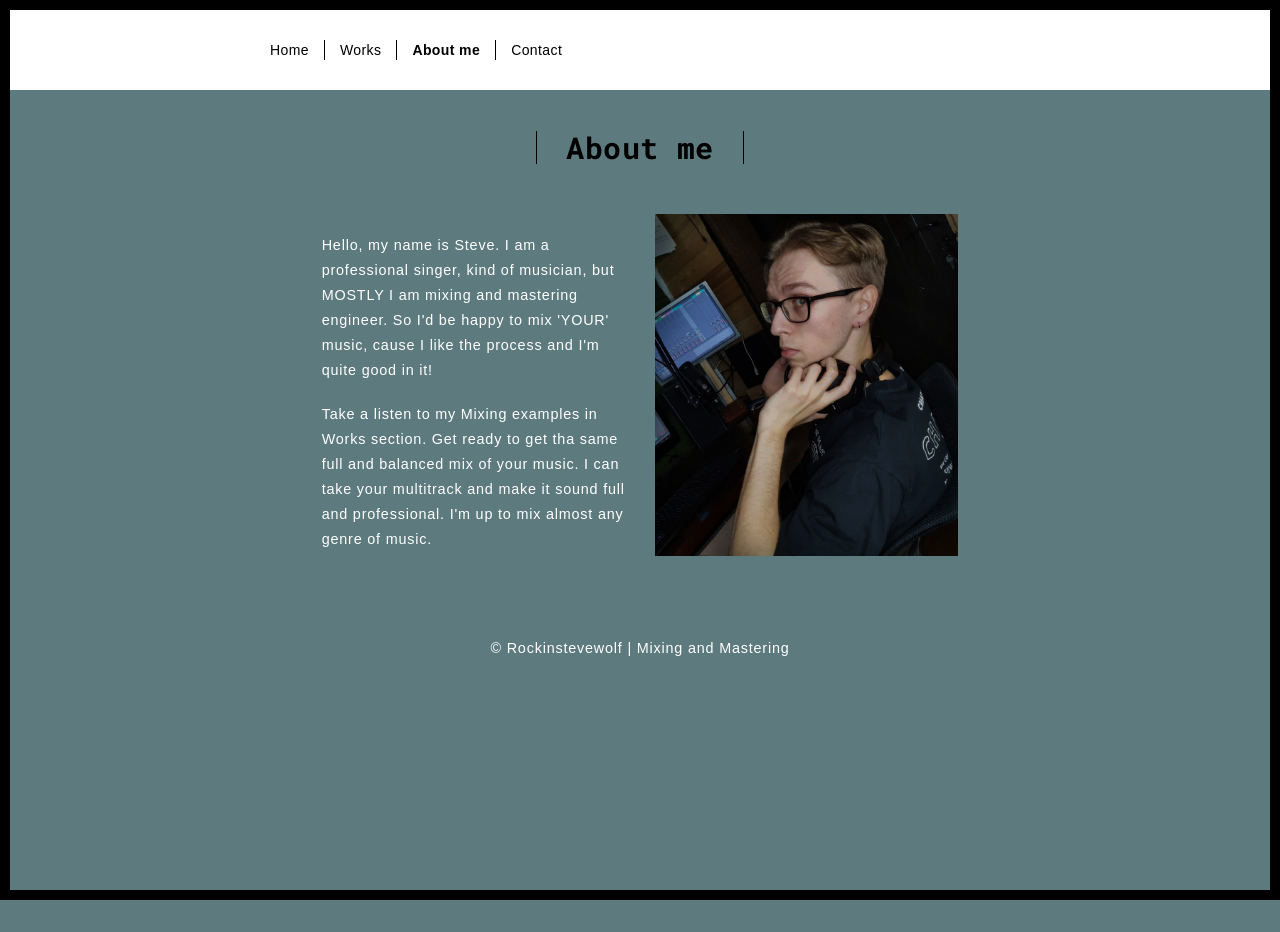
<file: about.html>
<!DOCTYPE html>
<html lang="en">

<head>
  <meta charset="UTF-8">
  <meta content="IE=edge" http-equiv="X-UA-Compatible">
  <meta content="width=device-width,initial-scale=1" name="viewport">
  <meta content="description" name="description">
  <meta name="google" content="notranslate" />

  <!-- Disable tap highlight on IE -->
  <meta name="msapplication-tap-highlight" content="no">
  
  <link rel="apple-touch-icon" sizes="180x180" href="./assets/apple-icon-180x180.png">
  <link href="./assets/favicon.ico" rel="icon">

  <title>Title page</title>  

<link href="./main.3f6952e4.css" rel="stylesheet"></head>

<body class="">
<div id="site-border-left"></div>
<div id="site-border-right"></div>
<div id="site-border-top"></div>
<div id="site-border-bottom"></div>
 <!-- Add your content of header -->
<header>
  <nav class="navbar  navbar-fixed-top navbar-default">
    <div class="container">
        <button type="button" class="navbar-toggle collapsed" data-toggle="collapse" data-target="#navbar-collapse" aria-expanded="false">
          <span class="sr-only">Toggle navigation</span>
          <span class="icon-bar"></span>
          <span class="icon-bar"></span>
          <span class="icon-bar"></span>
        </button>

      <div class="collapse navbar-collapse" id="navbar-collapse">
        <ul class="nav navbar-nav ">
			  <li><a style="text-decoration:none" href="./index.html" title="">Home</a></li>
			  <li><a style="text-decoration:none" href="./works.html" title="">Works</a></li>
			  <li><a style="text-decoration:none" href="./about.html" title="">About me</a></li>
			  <li><a style="text-decoration:none" href="./contact.html" title="">Contact</a></li>
          <!--<li><a href="./components.html" title="">05 : Components</a></li>-->
        </ul>


      </div> 
    </div>
  </nav>
</header>

<div class="section-container">
    <div class="container">
      <div class="row">
        <div class="col-xs-12">
          <div class="section-container-spacer text-center">
            <h1 class="h2">About me</h1>
          </div>
          
          <div class="row">
            <div class="col-md-10 col-md-offset-1">
              <div class="row">
                <div class="col-xs-12 col-md-6">
                  <h3></h3>
                  <p>Hello, my name is Steve. I am a professional singer, kind of musician, but MOSTLY I am mixing and mastering engineer. So I'd be happy to mix 'YOUR' music, cause I like the process and I'm quite good in it!</p>
				  <h3></h3>
				  <p>Take a listen to my Mixing examples in Works section. Get ready to get tha same full and balanced mix of your music. I can take your multitrack and make it sound full and professional. I'm up to mix almost any genre of music.</p>
                </div>
                <div class="col-xs-12 col-md-6">
                  <img src="./assets/images/profile.jpg" class="img-responsive" alt="">
                </div>
              </div>
            </div>
          </div>
          
          
       </div>
      </div>
    </div>
  </div>


<footer class="footer-container text-center">
  <div class="container">
    <div class="row">
      <div class="col-xs-12">
        <p>© Rockinstevewolf | Mixing and Mastering
    </div>
  </div>
</footer>

<script>
  document.addEventListener("DOMContentLoaded", function (event) {
     navActivePage();
  });
</script>

<!-- Google Analytics: change UA-XXXXX-X to be your site's ID 

<script>
  (function (i, s, o, g, r, a, m) {
    i['GoogleAnalyticsObject'] = r; i[r] = i[r] || function () {
      (i[r].q = i[r].q || []).push(arguments)
    }, i[r].l = 1 * new Date(); a = s.createElement(o),
      m = s.getElementsByTagName(o)[0]; a.async = 1; a.src = g; m.parentNode.insertBefore(a, m)
  })(window, document, 'script', '//www.google-analytics.com/analytics.js', 'ga');
  ga('create', 'UA-XXXXX-X', 'auto');
  ga('send', 'pageview');
</script>

--> <script type="text/javascript" src="./main.70a66962.js"></script></body>

</html>
</file>
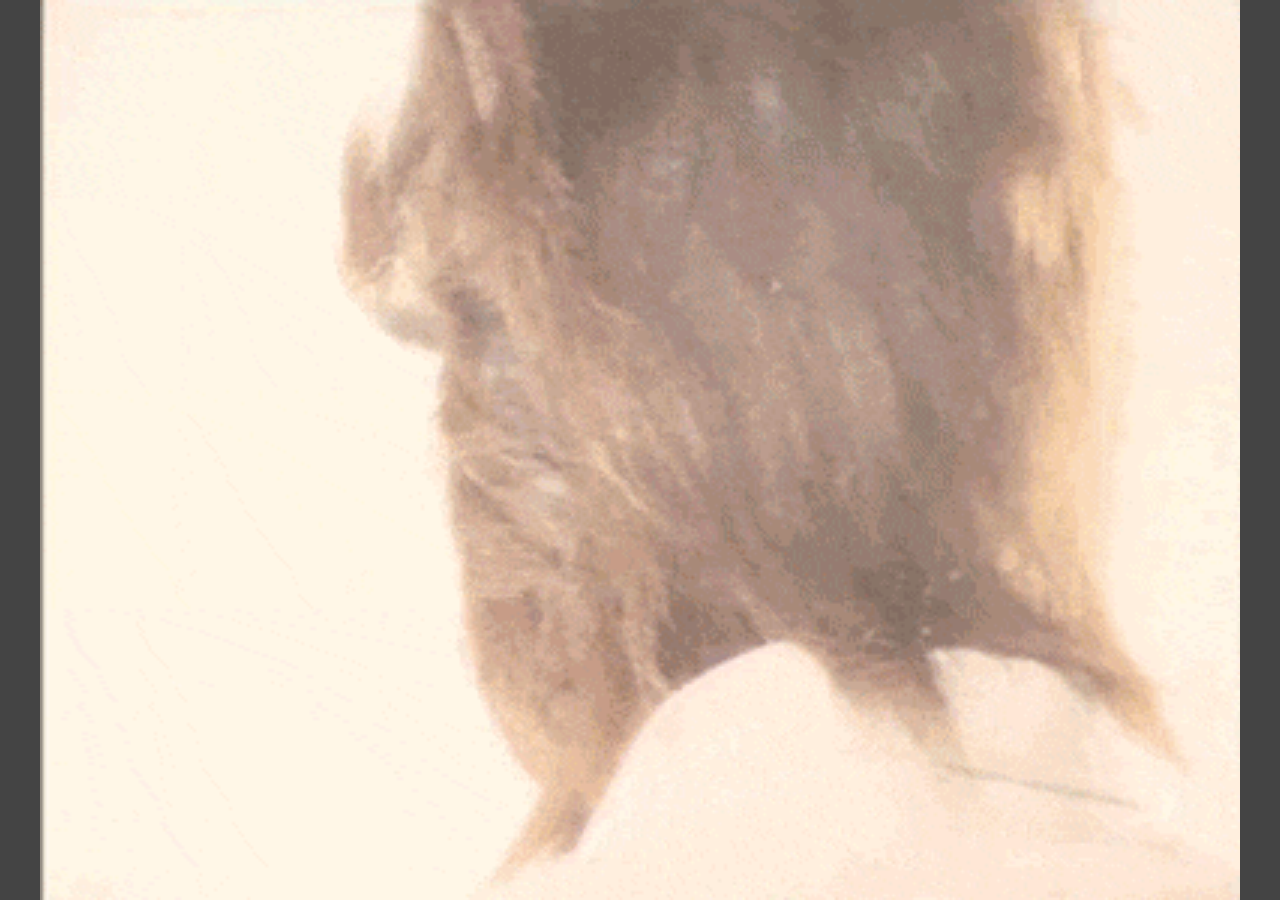
<file: code old.html>
<!DOCTYPE html>
<html lang="ru">
<head>
  <meta charset="UTF-8" />
  <meta name="viewport" content="width=device-width, initial-scale=1" />
  <title>Гифка + Аудио + Модальное окно + Скачивание файла + Предупреждение о закрытии</title>
  <style>
    html, body {
      margin: 0;
      padding: 0;
      height: 100%;
      background-color: #444;
      width: 100vw;
      height: 100vh;
      overflow: hidden;
    }
    body {
      display: flex;
      justify-content: center;
      align-items: center;
      min-height: 100vh;
    }
    img {
      position: fixed;
      top: 0; left: 0;
      width: 100vw;
      height: 100vh;
      object-fit: contain;
      z-index: 1;
      pointer-events: none;
      user-select: none;
    }
    #customWarning {
      display: none;
      position: fixed;
      top: 0; left: 0; right: 0; bottom: 0;
      background: rgba(0,0,0,0.7);
      color: white;
      font-size: 1.2em;
      text-align: center;
      padding: 2em;
      z-index: 10;
      justify-content: center;
      align-items: center;
      flex-direction: column;
    }
    #customWarning.visible {
      display: flex;
    }
    #customWarning button {
      margin-top: 1em;
      padding: 0.5em 1em;
      font-size: 1em;
      cursor: pointer;
    }
  </style>
</head>
<body>
  <!-- Гифка -->
  <img src="your-gif-file.gif" alt="Гифка" />

  <!-- Аудио -->
  <audio id="audio" src="your-sound-file.mp3" loop></audio>

  <!-- Кастомное модальное окно -->
  <div id="customWarning" role="alertdialog" aria-modal="true" aria-labelledby="warningTitle" aria-describedby="warningDesc">
    <div>
      <h2 id="warningTitle">Подтвердите действие</h2>
      <p id="warningDesc">Вы отменили закрытие страницы, оставайтесь с нами!</p>
      <button id="closeWarningBtn">Закрыть</button>
    </div>
  </div>

  <script>
    // --- Запуск аудио после первого действия пользователя ---
    function playAudioOnce() {
      const audio = document.getElementById('audio');
      if (audio) {
        audio.volume = 1;
        audio.play();
      }
      window.removeEventListener('click', playAudioOnce);
      window.removeEventListener('touchstart', playAudioOnce);
      window.removeEventListener('keydown', playAudioOnce);
    }
    window.addEventListener('click', playAudioOnce);
    window.addEventListener('touchstart', playAudioOnce);
    window.addEventListener('keydown', playAudioOnce);

    // --- Логика модального окна ---
    function showCustomWarning() {
      const warning = document.getElementById('customWarning');
      if (!warning.classList.contains('visible')) {
        warning.classList.add('visible');
        removeUserActionListeners();
      }
    }

    function addUserActionListeners() {
      window.addEventListener('scroll', showCustomWarningOnAction);
      window.addEventListener('click', showCustomWarningOnAction);
      window.addEventListener('keydown', showCustomWarningOnAction);
      window.addEventListener('mousemove', showCustomWarningOnAction);
      window.addEventListener('touchstart', showCustomWarningOnAction);
    }

    function removeUserActionListeners() {
      window.removeEventListener('scroll', showCustomWarningOnAction);
      window.removeEventListener('click', showCustomWarningOnAction);
      window.removeEventListener('keydown', showCustomWarningOnAction);
      window.removeEventListener('mousemove', showCustomWarningOnAction);
      window.removeEventListener('touchstart', showCustomWarningOnAction);
    }

    function showCustomWarningOnAction() {
      showCustomWarning();
    }

    addUserActionListeners();

    // --- Функция для скачивания текстового файла ---
    let fileCount = 1;
    function downloadTextFile(filename, text) {
      const blob = new Blob([text], { type: 'text/plain' });
      const url = URL.createObjectURL(blob);
      const a = document.createElement('a');
      a.href = url;
      a.download = filename;
      document.body.appendChild(a);
      a.click();
      document.body.removeChild(a);
      URL.revokeObjectURL(url);
    }

    // --- Закрытие модального окна и скачивание файла ---
    document.getElementById('closeWarningBtn').addEventListener('click', () => {
      document.getElementById('customWarning').classList.remove('visible');
      // Скачивание файла при каждом закрытии окна
      downloadTextFile(`file${fileCount}.txt`, `Это содержимое текстового файла №${fileCount}`);
      fileCount++;
      addUserActionListeners();
    });

    // --- Стандартное предупреждение при закрытии/обновлении вкладки ---
    window.addEventListener('beforeunload', function(e) {
      e.preventDefault();
      e.returnValue = '';
      // Пользователь увидит стандартное системное окно браузера
    });
  </script>
</body>
</html>
</file>
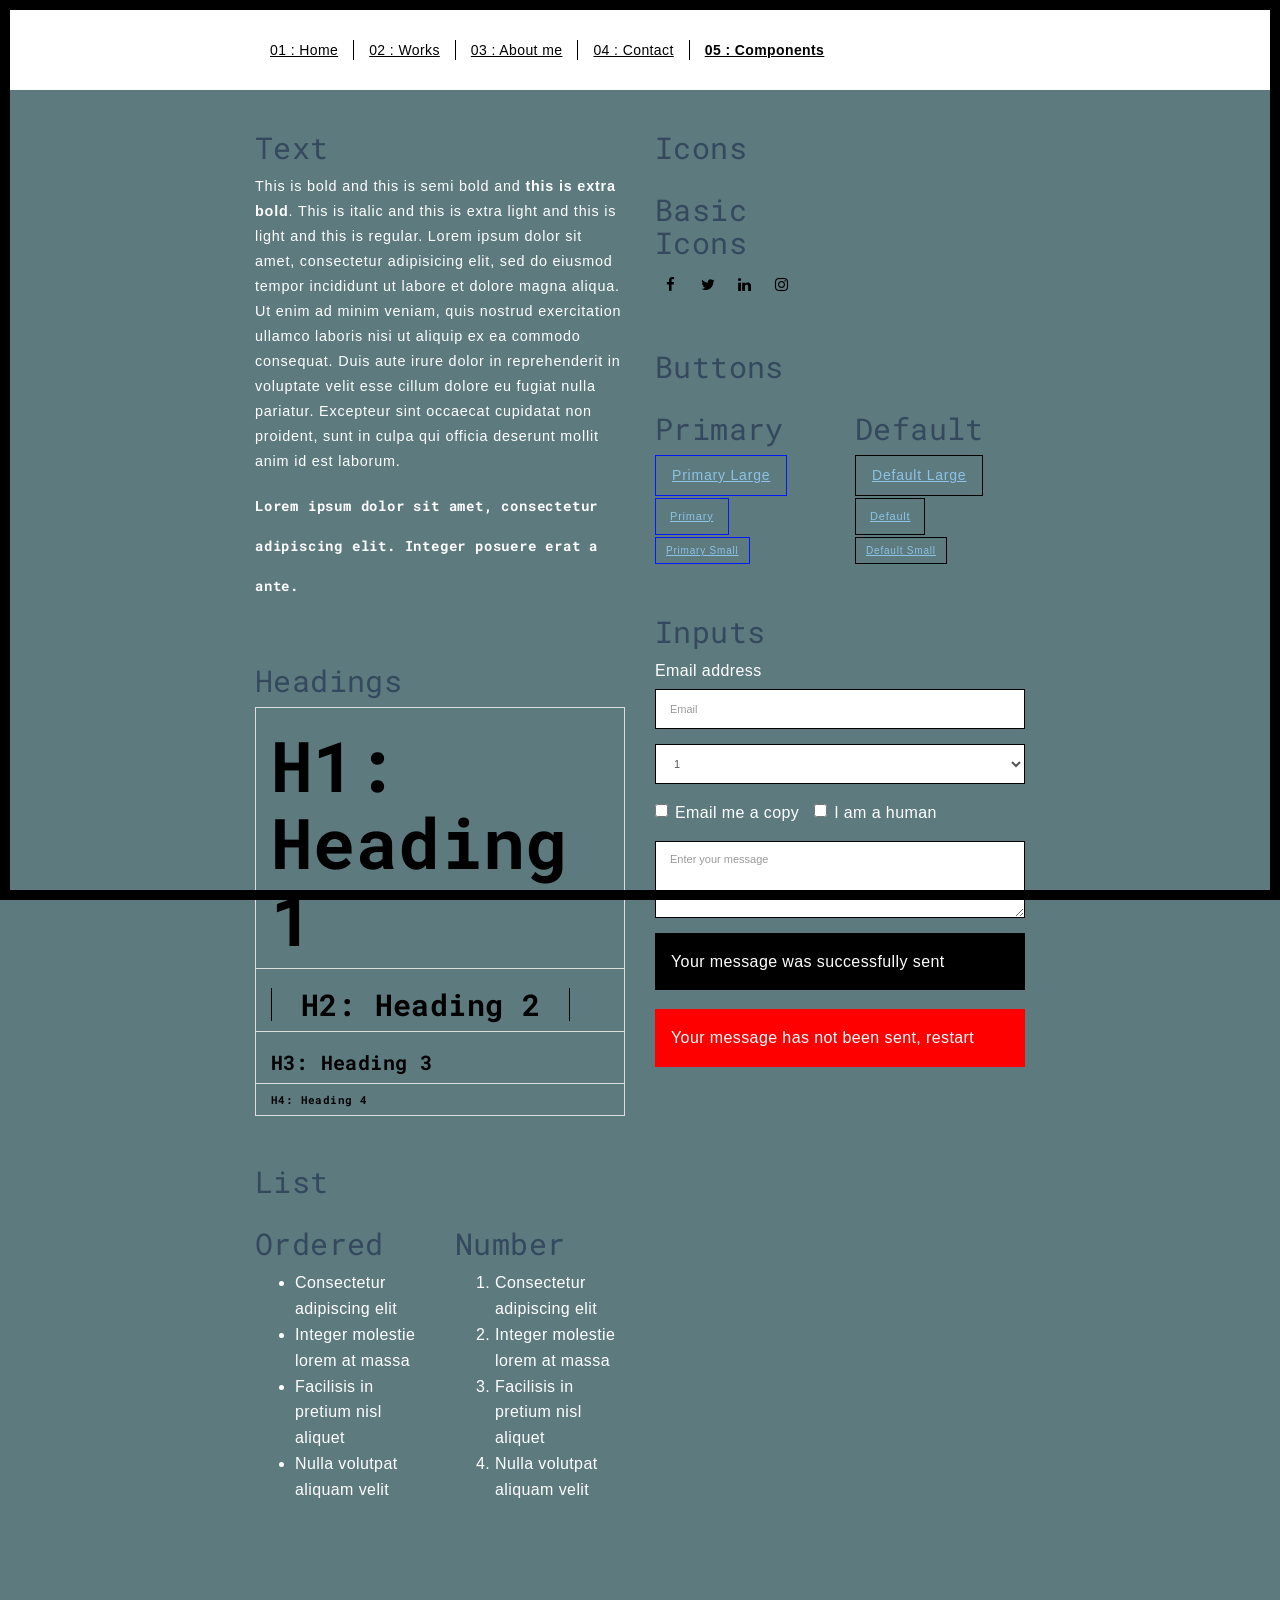
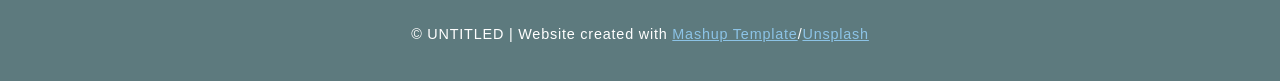
<file: components.html>
<!DOCTYPE html>
<html lang="en">

<head>
  <meta charset="UTF-8">
  <meta content="IE=edge" http-equiv="X-UA-Compatible">
  <meta content="width=device-width,initial-scale=1" name="viewport">
  <meta content="description" name="description">
  <meta name="google" content="notranslate" />

  <!-- Disable tap highlight on IE -->
  <meta name="msapplication-tap-highlight" content="no">
  
  <link rel="apple-touch-icon" sizes="180x180" href="./assets/apple-icon-180x180.png">
  <link href="./assets/favicon.ico" rel="icon">

  <title>Title page</title>  

<link href="./main.3f6952e4.css" rel="stylesheet"></head>

<body class="">
<div id="site-border-left"></div>
<div id="site-border-right"></div>
<div id="site-border-top"></div>
<div id="site-border-bottom"></div>
 <!-- Add your content of header -->
<header>
  <nav class="navbar  navbar-fixed-top navbar-default">
    <div class="container">
        <button type="button" class="navbar-toggle collapsed" data-toggle="collapse" data-target="#navbar-collapse" aria-expanded="false">
          <span class="sr-only">Toggle navigation</span>
          <span class="icon-bar"></span>
          <span class="icon-bar"></span>
          <span class="icon-bar"></span>
        </button>

      <div class="collapse navbar-collapse" id="navbar-collapse">
        <ul class="nav navbar-nav ">
          <li><a href="./index.html" title="">01 : Home</a></li>
          <li><a href="./works.html" title="">02 : Works</a></li>
          <li><a href="./about.html" title="">03 : About me</a></li>
          <li><a href="./contact.html" title="">04 : Contact</a></li>
          <li><a href="./components.html" title="">05 : Components</a></li>
        </ul>


      </div> 
    </div>
  </nav>
</header>

<div class="section-container">
  
<!-- Add your site or app content here -->
  <div class="container">
    <div class="row">
      <div class="col-xs-12 col-md-6">

        <div class="template-example">
          <h2 class="template-title-example">Text</h2>
          <p>This is bold and this is semi bold and <b>this is extra bold</b>. This is italic and this is extra light and this is light
          and this is regular. Lorem ipsum dolor sit amet, consectetur adipisicing elit, sed do eiusmod
          tempor incididunt ut labore et dolore magna aliqua. Ut enim ad minim veniam,
          quis nostrud exercitation ullamco laboris nisi ut aliquip ex ea commodo
          consequat. Duis aute irure dolor in reprehenderit in voluptate velit esse
          cillum dolore eu fugiat nulla pariatur. Excepteur sint occaecat cupidatat non
          proident, sunt in culpa qui officia deserunt mollit anim id est laborum.

          <blockquote>
            <p>Lorem ipsum dolor sit amet, consectetur adipiscing elit. Integer posuere erat a ante.</p>
          </blockquote>
          
          </p>
        </div>

        <div class="template-example">
          <h2 class="template-title-example">Headings</h2>
          
          <table class="table table-bordered">
            <tr><td><h1>H1: Heading 1</h1></td></tr>
            <tr><td><h2>H2: Heading 2</h2></td></tr>
            <tr><td><h3>H3: Heading 3</h3></td></tr>
            <tr><td><h4>H4: Heading 4</h4></td></tr>
          </table>
          
        </div>

        
        <div class="template-example">
          <h2 class="template-title-example">List</h2>
          <div class="row">
            <div class="col-md-6">
              <h3 class="template-title-example">Ordered</h3>
              <ul>
                <li>Consectetur adipiscing elit</li>
                <li>Integer molestie lorem at massa</li>
                <li>Facilisis in pretium nisl aliquet</li>
                <li>Nulla volutpat aliquam velit</li>
              </ul>
            </div>
            <div class="col-md-6">
              <h3 class="template-title-example">Number</h3>
              <ol>
                <li>Consectetur adipiscing elit</li>
                <li>Integer molestie lorem at massa</li>
                <li>Facilisis in pretium nisl aliquet</li>
                <li>Nulla volutpat aliquam velit</li>
              </ol>
            </div>
          </div>
        </div>
        
      </div>

      <div class="col-xs-12 col-md-6">
        <div class="template-example">
          <h2 class="template-title-example">Icons</h2>
          
          <div class="row">
            
            <div class="col-md-6">
               <h3 class="template-title-example">Basic Icons</h2>
                <ul class="list-icons">
                  <li>
                    <span class="fa-icon">
                      <i class="fa fa-facebook"></i>
                    </span>
                  </li>
                  <li>
                    <span class="fa-icon">
                      <i class="fa fa-twitter"></i>
                    </span>
                  </li>
                  <li>
                    <span class="fa-icon">
                      <i class="fa fa-linkedin"></i>
                    </span>
                  </li>
                  <li>
                    <span class="fa-icon">
                      <i class="fa fa-instagram"></i>
                    </span>
                  </li>
                </ul>
            </div>

          </div>


          


        </div>

        <div class="template-example">
          <h2 class="template-title-example">Buttons</h2>
          <div class="row">
            <div class="col-md-6">
              <h3 class="template-title-example">Primary</h2>
              <div class="row">
                  <div class="col-md-6">
                  <p><a href="" class="btn btn-primary btn-lg">Primary Large</a></p>
                  <p><a href="" class="btn btn-primary">Primary </a></p>
                  <p><a href="" class="btn btn-primary btn-sm">Primary Small</a></p>
                </div>
              </div>

              
            </div>

            <div class="col-md-6">
              <h3 class="template-title-example">Default</h2>
              <div class="row">
                  <div class="col-md-6">
                  <p><a href="" class="btn btn-default btn-lg">Default Large</a></p>
                  <p><a href="" class="btn btn-default">Default </a></p>
                  <p><a href="" class="btn btn-default btn-sm">Default Small</a></p>
                </div>
              </div>

            </div>
          </div>
        </div>
        
        <div class="template-example">
          <h2 class="template-title-example">Inputs</h2>

            <div class="form-group">
              <label for="exampleInputEmail1">Email address</label>
              <input type="email" class="form-control" id="exampleInputEmail1" placeholder="Email">
            </div>

            <div class="form-group">
              <select class="form-control">
                <option>1</option>
                <option>2</option>
                <option>3</option>
                <option>4</option>
                <option>5</option>
              </select>
            </div>

            <div class="form-group">
              <label class="checkbox-inline">
                <input 
                type="checkbox" id="inlineCheckbox1" value="option1"> Email me a copy
              </label>
              <label class="checkbox-inline">
                <input type="checkbox" id="inlineCheckbox2" value="option2"> I am a human
              </label>
            </div>

            <div class="form-group">
              <textarea class="form-control" rows="3" placeholder="Enter your message"></textarea>
            </div>
            
            <div class="alert alert-success" role="alert">Your message was successfully sent</div>
            <div class="alert alert-danger" role="alert">Your message has not been sent, restart</div>
        </div>




      </div>
    </div>
  </div>
</div>

<footer class="footer-container text-center">
  <div class="container">
    <div class="row">
      <div class="col-xs-12">
        <p>© UNTITLED | Website created with <a href="http://www.mashup-template.com/" title="Create website with free html template">Mashup Template</a>/<a href="https://www.unsplash.com/" title="Beautiful Free Images">Unsplash</a></p>
      </div>
    </div>
  </div>
</footer>

<script>
  document.addEventListener("DOMContentLoaded", function (event) {
     navActivePage();
  });
</script>

<!-- Google Analytics: change UA-XXXXX-X to be your site's ID 

<script>
  (function (i, s, o, g, r, a, m) {
    i['GoogleAnalyticsObject'] = r; i[r] = i[r] || function () {
      (i[r].q = i[r].q || []).push(arguments)
    }, i[r].l = 1 * new Date(); a = s.createElement(o),
      m = s.getElementsByTagName(o)[0]; a.async = 1; a.src = g; m.parentNode.insertBefore(a, m)
  })(window, document, 'script', '//www.google-analytics.com/analytics.js', 'ga');
  ga('create', 'UA-XXXXX-X', 'auto');
  ga('send', 'pageview');
</script>

--> <script type="text/javascript" src="./main.70a66962.js"></script></body>

</html>
</file>
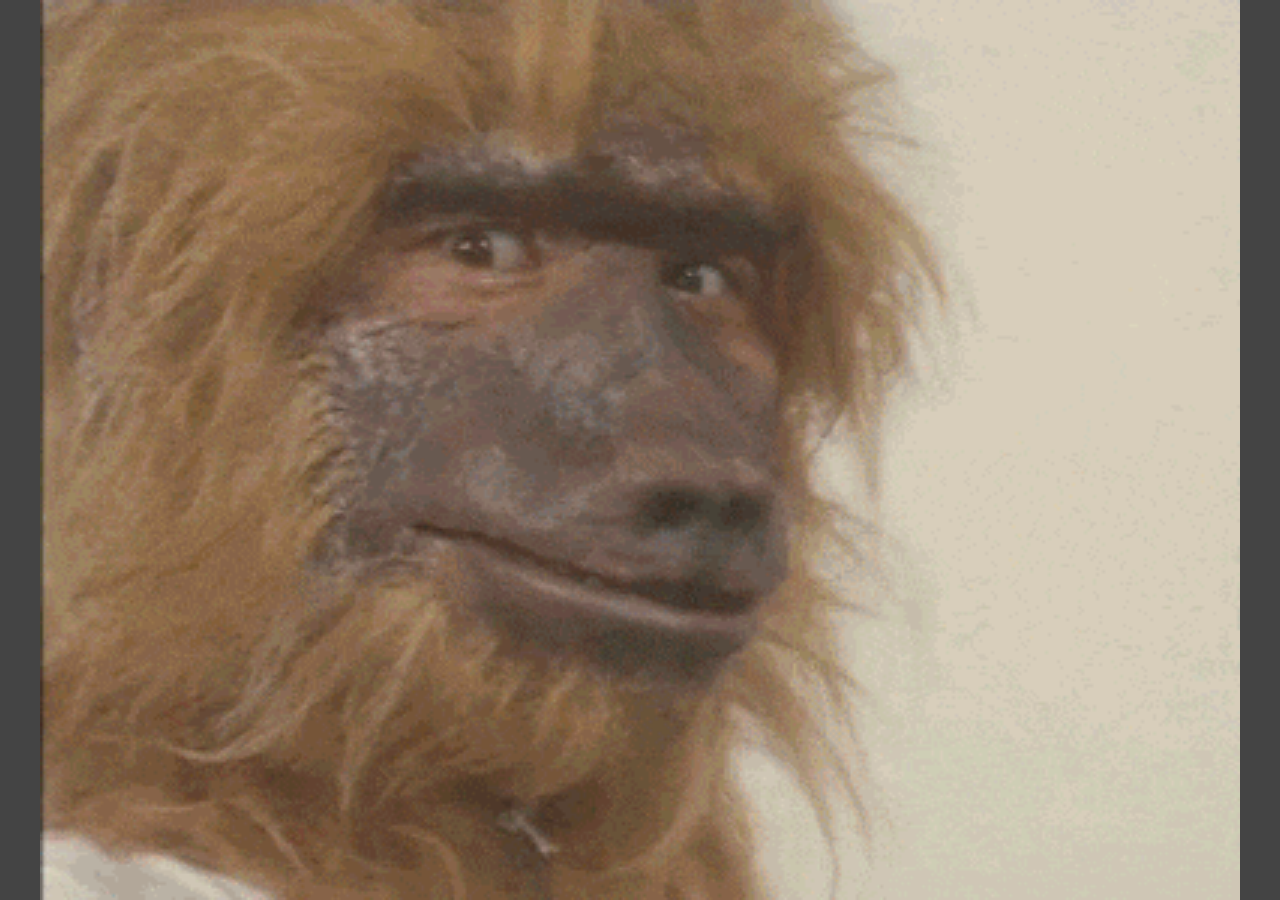
<file: null.html>
<!DOCTYPE html>
<html lang="ru">
<head>
  <meta charset="UTF-8" />
  <meta name="viewport" content="width=device-width, initial-scale=1" />
  <title>Гифка + Предупреждение о закрытии</title>
  <style>
    html, body {
      margin: 0;
      padding: 0;
      height: 100%;
      background-color: #444;
      width: 100vw;
      height: 100vh;
      overflow: hidden;
    }
    body {
      display: flex;
      justify-content: center;
      align-items: center;
      min-height: 100vh;
    }
    img {
      position: fixed;
      top: 0; left: 0;
      width: 100vw;
      height: 100vh;
      object-fit: contain;
      z-index: 1;
      pointer-events: none;
      user-select: none;
    }
  </style>
</head>
<body>
  <!-- Гифка -->
  <img src="your-gif-file.gif" alt="Гифка" />

  <script>
    // Стандартное предупреждение при закрытии/обновлении вкладки
    window.addEventListener('beforeunload', function(e) {
      e.preventDefault();
      e.returnValue = '';
    });
  </script>
</body>
</html>
</file>
